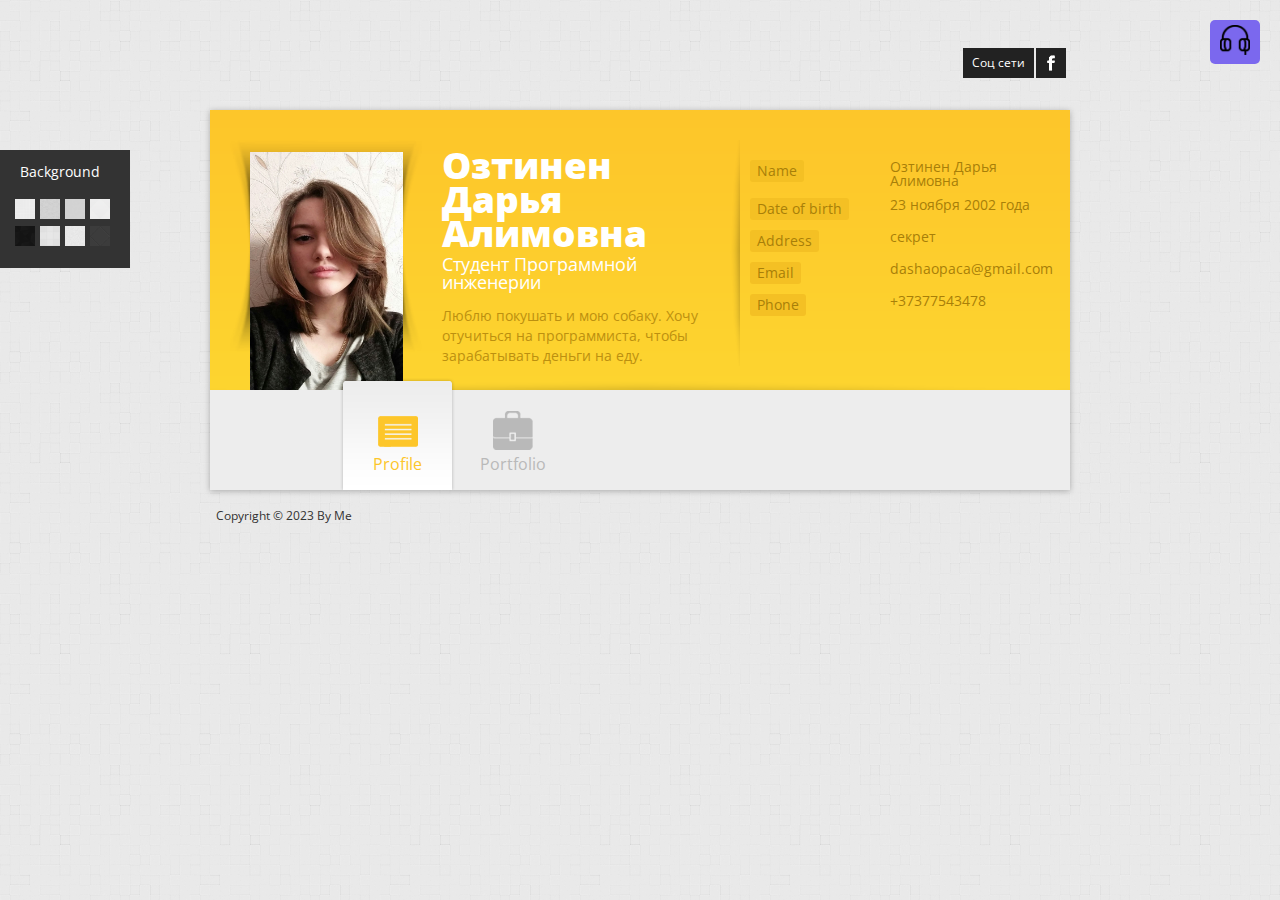
<file: Dasha/index.html>
<!DOCTYPE html PUBLIC "-//W3C//DTD XHTML 1.1//EN" "http://www.w3.org/TR/xhtml11/DTD/xhtml11.dtd">
<html xmlns="http://www.w3.org/1999/xhtml" xml:lang="en">

<head>
    
    <title>Персональная страница</title>
    <meta http-equiv="content-type" content="text/html; charset=utf-8"/>
    <meta name="viewport" content="width=device-width, initial-scale=1.0">
    <link rel="stylesheet" type="text/css" href="css/reset.css"/> 
    <link rel="stylesheet" type="text/css" href="css/style.css"/>
    <link rel="stylesheet" type="text/css" href="css/fancybox.css"/>
    <link rel="stylesheet" type="text/css" href="http://fonts.googleapis.com/css?family=Open+Sans:400,600,300,800,700,400italic|PT+Serif:400,400italic"/>
    
    <script type="text/javascript" src="js/jquery.min.js"></script>
    <script type="text/javascript" src="js/jquery.easytabs.min.js"></script>
    <script type="text/javascript" src="js/respond.min.js"></script>
    <script type="text/javascript" src="js/jquery.easytabs.min.js"></script>   
    <script type="text/javascript" src="js/jquery.adipoli.min.js"></script>
    <script type="text/javascript" src="js/jquery.fancybox-1.3.4.pack.js"></script>
    <script type="text/javascript" src="js/jquery.isotope.min.js"></script>
    <script type="text/javascript" src="http://maps.google.com/maps/api/js?sensor=false"></script>
    <script type="text/javascript" src="js/jquery.gmap.min.js"></script>
    <script type="text/javascript" src="js/custom.js"></script>
    <style>
        #audioButton {
            position: fixed;
            top: 20px;
            right: 20px;
            background-color: #7B68EE;
            color: white;
            border: none;
            padding: 5px 10px;
            font-size: 16px;
            cursor: pointer;
            border-radius: 5px;
        }
    </style>
</head>
    <body>
                <audio id="audioPlayer" src="../audio/Dasha.m4a"></audio>
        <button id="audioButton" onclick="toggleAudio()">
            <img id="audioIcon" src="../images/volume-on.png" alt="Audio Icon" width="30" height="30">
        </button>

        <script>
            var audio = document.getElementById('audioPlayer');
            var audioButton = document.getElementById('audioButton');
            var audioIcon = document.getElementById('audioIcon');

            function toggleAudio() {
                if (audio.paused) {
                    audio.play();
                    audioIcon.src = "../images/volume-on.png";
                } else {
                    audio.pause();
                    audioIcon.src = "../images/volume-off.png";
                }
            }
            audio.volume = 0.7;
        </script>
    
        <!-- Container -->
        <div id="container">
        
            <!-- Top -->
            <div class="top"> 
                <!-- Logo -->
                <div id="logo">
                    <h2>Озтинен Дарья Алимовна</h2>
                    <h4>Студент Программной инженерии</h4>
                </div>
                <!-- /Logo -->
                
                <!-- Social Icons -->
                <ul class="socialicons">
                    <li><a href="#" class="social-text">Соц сети</a></li>
                    <li><a href="#" class="social-facebook"></a></li>
                    <li><a href="#" class="social-instagram"></a></li>
                </ul>
                <!-- /Social Icons -->
            </div>
            <!-- /Top -->
            
            <!-- Content -->
            <div id="content" >
            
                <!-- Profile -->
                <div id="profile"> 
                    <!-- About section -->
                    <div class="about">
                        <div class="photo-inner"><img src="images/photo.jpg" height="250" width="153" /></div>
                        <h1>Озтинен Дарья Алимовна</h1>
                        <h3>Студент Программной инженерии</h3>
                        <p>Люблю покушать и мою собаку. Хочу отучиться на программиста, чтобы зарабатывать деньги на еду.</p>
                    </div>
                    <!-- /About section -->
                     
                    <!-- Personal info section -->
                    <ul class="personal-info">
                        <li><label>Name</label><span>Озтинен Дарья Алимовна</span></li>
                        <li><label>Date of birth</label><span>23 ноября 2002 года</span></li>
                        <li><label>Address</label><span>секрет</span></li>
                        <li><label>Email</label><span>dashaopaca@gmail.com</span></li>
                        <li><label>Phone</label><span>+37377543478</span></li>
                    </ul>
                    <!-- /Personal info section -->
                </div>        
                <!-- /Profile --> 

                <!-- Menu -->
                <div class="menu">
                    <ul class="tabs">
                        <li><a href="#profile" class="tab-profile">Profile</a></li>
                        <li><a href="#portfolio" class="tab-portfolio">Portfolio</a></li>
                    </ul>
                </div>
                <!-- /Menu --> 
                       
                <!-- Portfolio -->
                <div id="portfolio">

                    <div class="extra-text">Some of the projects i'm proud with</div>
                     <a href="Pony.pdf"><img src="images/photo5.jpg" width="50px" height="55px" >Язык программирования Pony</a><br>
                     <a href="intercal.pdf"><img src="images/photo5.jpg" width="50px" height="55px" >Язык программирования Intercal</a><br>
                     <a href="AJAX.pdf"><img src="images/photo5.jpg" width="50px" height="55px" >Язык программирования Ajax</a><br>
                     <a href="Kotlin.pdf"><img src="images/photo5.jpg" width="50px" height="55px" >Язык программирования Kotlin</a><br>
                     <a href="PEP.pdf"><img src="images/photo5.jpg" width="50px" height="55px" >правила языка программирования Python</a><br>
                     <a href="R.pdf"><img src="images/photo5.jpg" width="50px" height="55px" >Язык программирования R</a><br>
                     <a href="Scala.pdf"><img src="images/photo5.jpg" width="50px" height="55px" >Язык программирования Scala</a><br>
                     <a href="SEO.pdf"><img src="images/photo5.jpg" width="50px" height="55px" >реклама в интернете</a><br>
                     <a href="UML.pdf"><img src="images/photo5.jpg" width="50px" height="55px" >Что такое UML</a><br>
                     <a href="автоматы.pdf"><img src="images/photo5.jpg" width="50px" height="55px" >Теория вычислительных процессов</a><br>

                </div>
                <!-- /Portfolio -->   

            </div>
            <!-- /Content -->
            
            <!-- Footer -->
            <div class="footer">
                <div class="copyright">Copyright © 2023 By Me</div>
            </div>
            <!-- /Footer --> 
            
        </div>
        <!-- /Container -->
        <div id="style-switcher">
            <span class="title">Background</span>
            <ul>
                <li><a class="bg-switcher" value="1" href="#"><img width="20" height="20" src="images/bg1.png" /></a></li>
                <li><a class="bg-switcher" value="2" href="#"><img width="20" height="20" src="images/bg2.png" /></a></li>
                <li><a class="bg-switcher" value="3" href="#"><img width="20" height="20" src="images/bg3.png" /></a></li>
                <li><a class="bg-switcher" value="4" href="#"><img width="20" height="20" src="images/bg4.png" /></a></li>
                <li><a class="bg-switcher" value="5" href="#"><img width="20" height="20" src="images/bg5.png" /></a></li>
                <li><a class="bg-switcher" value="6" href="#"><img width="20" height="20" src="images/bg6.png" /></a></li>
                <li><a class="bg-switcher" value="7" href="#"><img width="20" height="20" src="images/bg7.png" /></a></li>
                <li><a class="bg-switcher" value="8" href="#"><img width="20" height="20" src="images/bg8.png" /></a></li>
            </ul>
        </div>
    </body>
    </html>
</file>
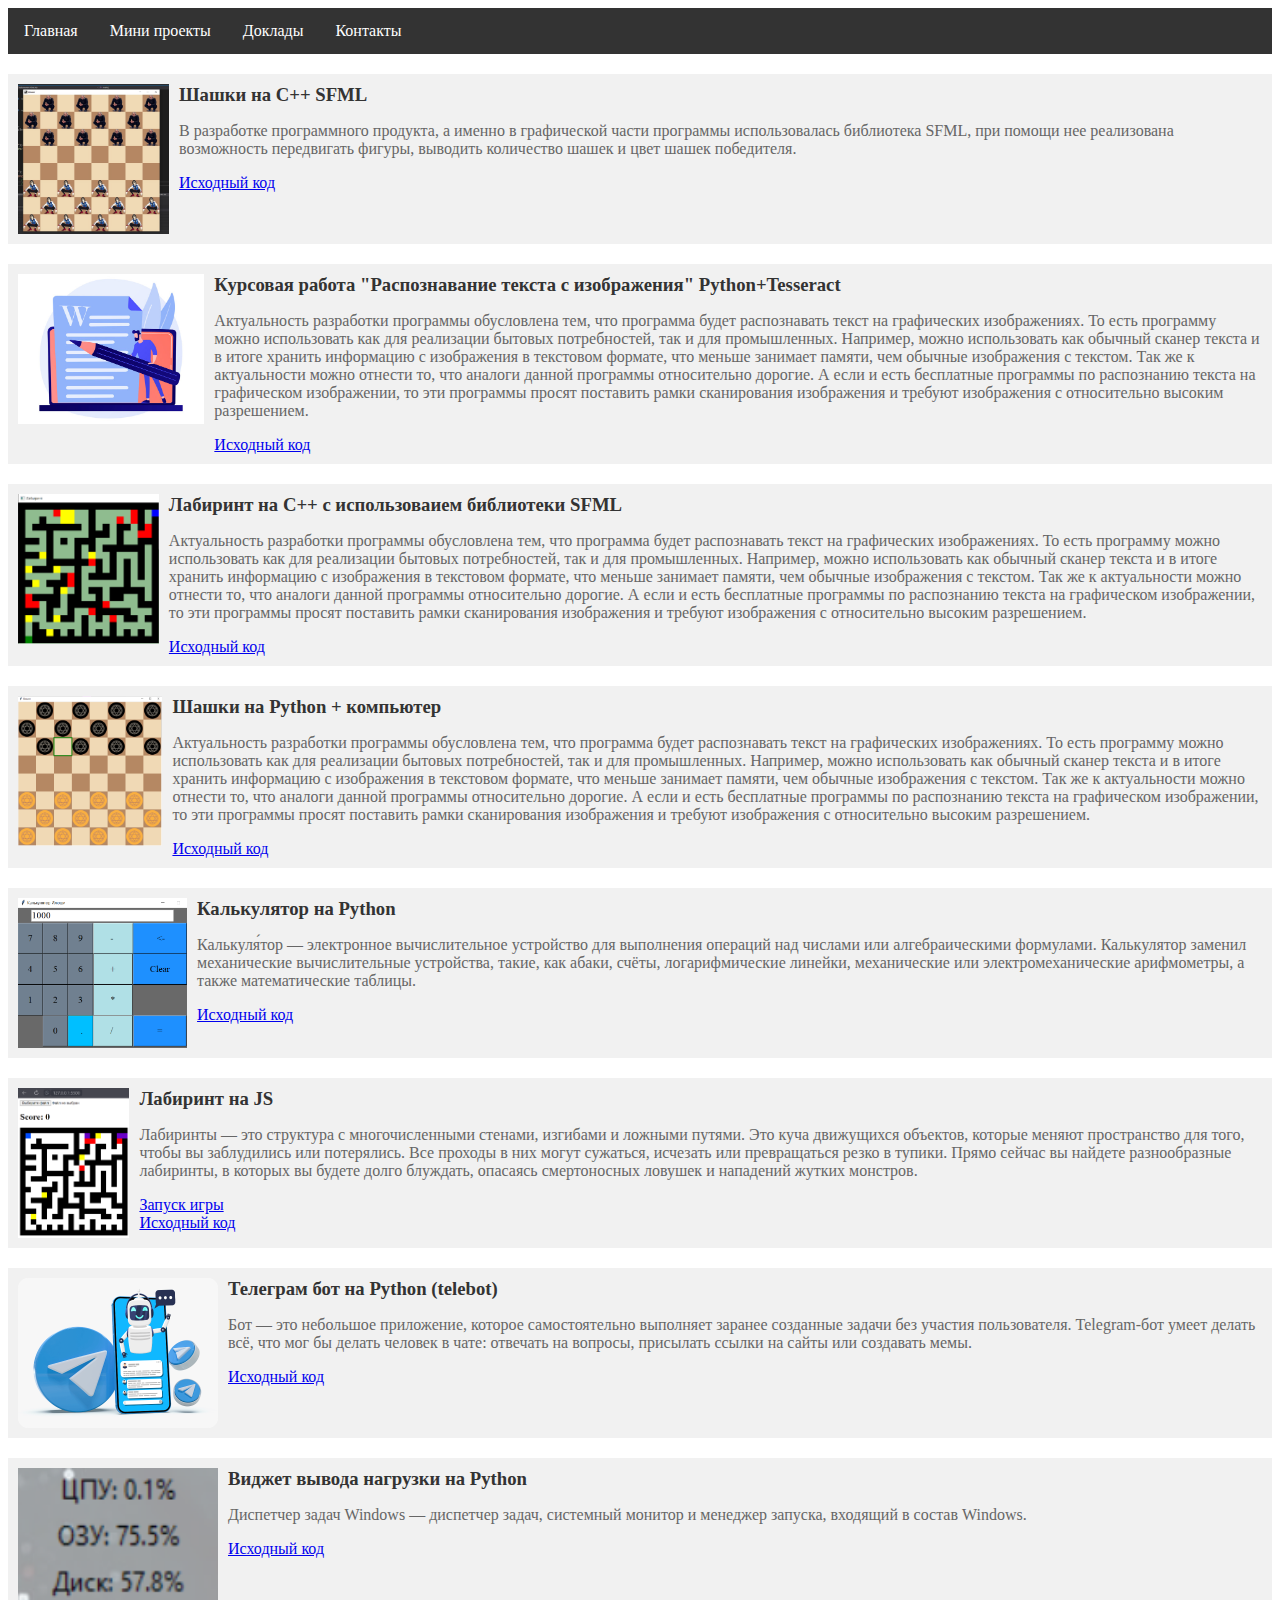
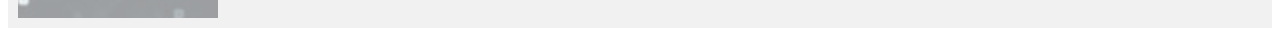
<file: Glinka/index.html>
<!DOCTYPE html>
<html>
<head>
  <title>Мой новостной сайт</title>
  <meta charset="UTF-8">
  <meta name="author" content="Глинка Илья">
  <title>Gl_PROGER</title>
  <link rel="stylesheet" type="text/css" href="style.css">
</head>
<body>
    
  <!-- Навигационная панель -->
  <ul class="navbar">
    <li><a href="main_page.html">Главная</a></li>
    <li><a href="index.html">Мини проекты</a></li>
    <li><a href="doc.html">Доклады</a></li>
    <li><a href="contact.html">Контакты</a></li>
  </ul>
  
  <!-- Блок новостей -->
  <div class="news">
    <div class="item">
      <img src="img/news1.jpg" alt="Новость 1" class="scale">
      <div>
        <h3>Шашки на С++ SFML</h3>
        <p>В разработке программного продукта, а именно в графической части программы использовалась библиотека SFML, при помощи нее реализована возможность передвигать фигуры, выводить количество шашек и цвет шашек победителя.</p>
      <a href="https://github.com/ilyaGln/Checkers_one"  target="_blank" >Исходный код</a>
      </div>
    </div>
    <div class="item">
      <img src="img/news2.jpg" alt="Новость 2" class="scale">
      <div>
        <h3>Курсовая работа "Распознавание текста с изображения" Python+Tesseract</h3>
        <p>Актуальность разработки программы обусловлена тем, что программа будет распознавать текст на графических изображениях. То есть программу можно использовать как для реализации бытовых потребностей, так и для промышленных. Например, можно использовать как обычный сканер текста и в итоге хранить информацию с изображения в текстовом формате, что меньше занимает памяти, чем обычные изображения с текстом. Так же к актуальности можно отнести то, что аналоги данной программы относительно дорогие. А если и есть бесплатные программы по распознанию текста на графическом изображении, то эти программы просят поставить рамки сканирования изображения и требуют изображения с относительно высоким разрешением.</p>
        <a href="source/CV.txt"  target="_blank" >Исходный код</a>
      </div>
    </div>
    <div class="item">
      <img src="img/news3.jpg" alt="Новость 3" class="scale">
      <div>
        <h3>Лабиринт на C++ с использоваием библиотеки SFML</h3>
        <p>Актуальность разработки программы обусловлена тем, что программа будет распознавать текст на графических изображениях. То есть программу можно использовать как для реализации бытовых потребностей, так и для промышленных. Например, можно использовать как обычный сканер текста и в итоге хранить информацию с изображения в текстовом формате, что меньше занимает памяти, чем обычные изображения с текстом. Так же к актуальности можно отнести то, что аналоги данной программы относительно дорогие. А если и есть бесплатные программы по распознанию текста на графическом изображении, то эти программы просят поставить рамки сканирования изображения и требуют изображения с относительно высоким разрешением.</p>
        <a href="source/Lab_SFML.txt"  target="_blank" >Исходный код</a>
      </div>
    </div>
    <div class="item">
      <img src="img/news4.jpg" alt="Новость 4" class="scale">
      <div>
        <h3>Шашки на Python + компьютер</h3>
        <p>Актуальность разработки программы обусловлена тем, что программа будет распознавать текст на графических изображениях. То есть программу можно использовать как для реализации бытовых потребностей, так и для промышленных. Например, можно использовать как обычный сканер текста и в итоге хранить информацию с изображения в текстовом формате, что меньше занимает памяти, чем обычные изображения с текстом. Так же к актуальности можно отнести то, что аналоги данной программы относительно дорогие. А если и есть бесплатные программы по распознанию текста на графическом изображении, то эти программы просят поставить рамки сканирования изображения и требуют изображения с относительно высоким разрешением.</p>
        <a href="source/Checkers_python.txt"  target="_blank" >Исходный код</a>
      </div>
    </div>
    <div class="item">
      <img src="img/news5.jpg" alt="Новость 5" class="scale">
      <div>
        <h3>Калькулятор на Python</h3>
        <p>Калькуля́тор — электронное вычислительное устройство для выполнения операций над числами или алгебраическими формулами. Калькулятор заменил механические вычислительные устройства, такие, как абаки, счёты, логарифмические линейки, механические или электромеханические арифмометры, а также математические таблицы.</p>
        <a href="source/Calc_python.txt"  target="_blank" >Исходный код</a>
      </div>
    </div>
    <div class="item">
      <img src="img/news6.jpg" alt="Новость 6" class="scale">
      <div>
        <h3>Лабиринт на JS</h3>
        <p>Лабиринты — это структура с многочисленными стенами, изгибами и ложными путями. Это куча движущихся объектов, которые меняют пространство для того, чтобы вы заблудились или потерялись. Все проходы в них могут сужаться, исчезать или превращаться резко в тупики. Прямо сейчас вы найдете разнообразные лабиринты, в которых вы будете долго блуждать, опасаясь смертоносных ловушек и нападений жутких монстров.</p>
        <a href="source/Labirint/index.html"  target="_blank" >Запуск игры</a><br>
        <a href="source/Lab_js.txt"  target="_blank" >Исходный код</a>
      </div>
      
    </div>
    <div class="item">
      <img src="img/77.jpg" alt="Новость 6" class="scale">
      <div>
        <h3>Телеграм бот на Python (telebot)</h3>
        <p>Бот — это небольшое приложение, которое самостоятельно выполняет заранее созданные задачи без участия пользователя. Telegram-бот умеет делать всё, что мог бы делать человек в чате: отвечать на вопросы, присылать ссылки на сайты или создавать мемы.</p>
        <a href="source/TeleBot.txt"  target="_blank" >Исходный код</a>
      </div>
    </div>
    <div class="item">
      <img src="img/4545.jpg" alt="Новость 5" class="scale">
      <div>
        <h3>Виджет вывода нагрузки на Python</h3>
        <p>Диспетчер задач Windows — диспетчер задач, системный монитор и менеджер запуска, входящий в состав Windows.</p>
        <a href="source/Disp.txt"  target="_blank" >Исходный код</a>
      </div>
    </div>
    
  </div>
  
</body>
</html>
</file>
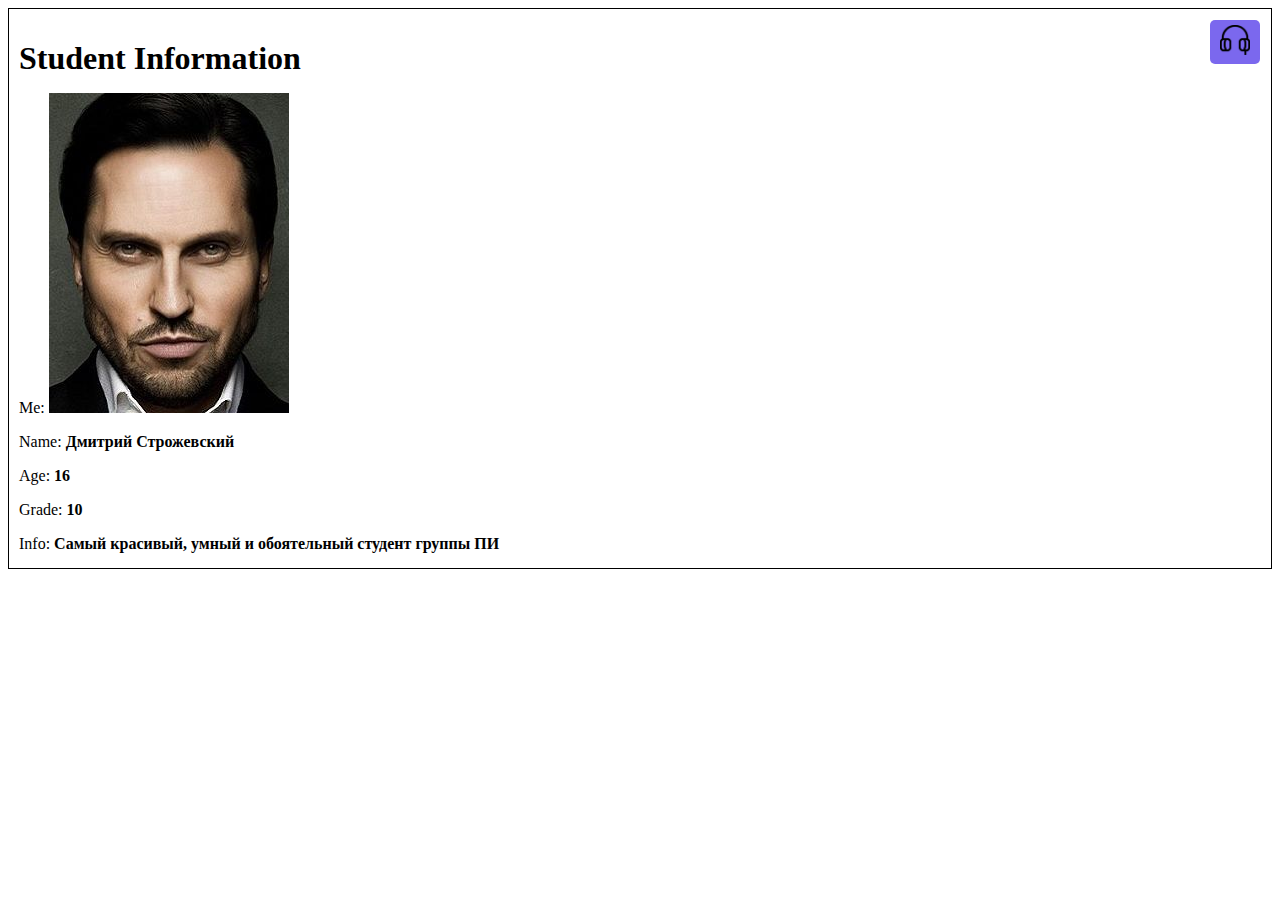
<file: Strojevskiy/index.html>
<!DOCTYPE html>
<html>
<head>
	<title></title>
    <meta charset="UTF-8">
	<link rel="stylesheet" type="text/css" href="index.css">
	<link rel="stylesheet" href="https://fonts.googleapis.com/css2?family=Playfair+Display:wght@400;700&display=swap">
    <style>
        #audioButton {
            position: fixed;
            top: 20px;
            right: 20px;
            background-color: #7B68EE;
            color: white;
            border: none;
            padding: 5px 10px;
            font-size: 16px;
            cursor: pointer;
            border-radius: 5px;
        }
    </style>
</head>
<body>
	<audio id="audioPlayer" src="../audio/Strojevskiy.m4a"></audio>
        <button id="audioButton" onclick="toggleAudio()">
            <img id="audioIcon" src="../images/volume-on.png" alt="Audio Icon" width="30" height="30">
        </button>

        <script>
            var audio = document.getElementById('audioPlayer');
            var audioButton = document.getElementById('audioButton');
            var audioIcon = document.getElementById('audioIcon');

            function toggleAudio() {
                if (audio.paused) {
                    audio.play();
                    audioIcon.src = "../images/volume-on.png";
                } else {
                    audio.pause();
                    audioIcon.src = "../images/volume-off.png";
                }
            }
            audio.volume = 0.7;
        </script>
	<div id="student-info">
	  <h1>Student Information</h1>
	  <p>Me: <image src = "reva.jpg"></image></p>
	  <p>Name: <span id="student-name"></span></p>
	  <p>Age: <span id="student-age"></span></p>
	  <p>Grade: <span id="student-grade"></span></p>
	  <p>Info: <span id="student-about"></span></p>
	</div>
</body>

<script type="text/javascript">
	// Define student object
	var student = {
	  name: "Дмитрий Строжевский",
	  age: 16,
	  grade: 10,
	  about: "Самый красивый, умный и обоятельный студент группы ПИ"
	};

	// Update HTML with student information
	document.getElementById("student-name").innerHTML = student.name;
	document.getElementById("student-age").innerHTML = student.age;
	document.getElementById("student-grade").innerHTML = student.grade;
	document.getElementById("student-about").innerHTML = student.about;

</script>
</html>
</file>
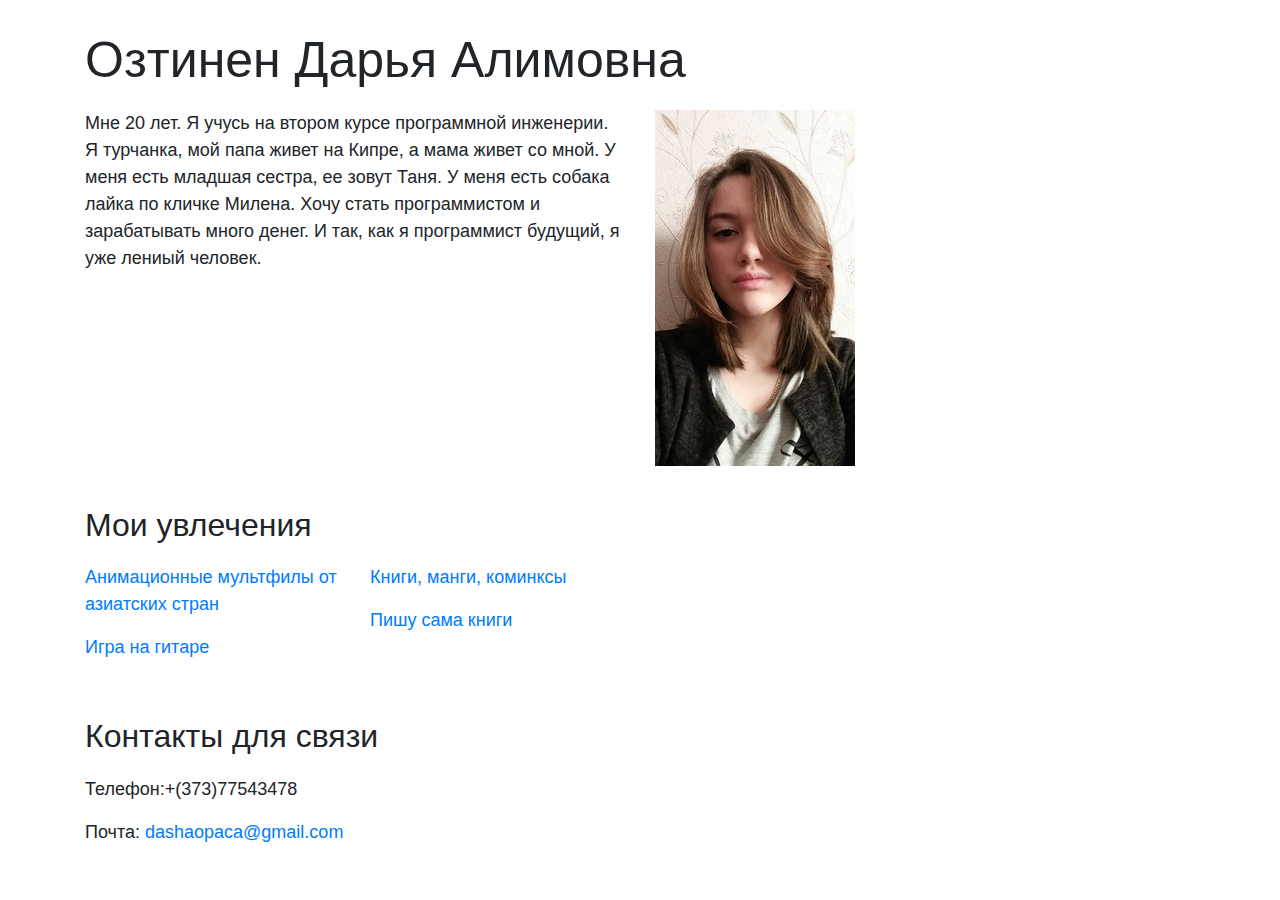
<file: Dasha/me.html>
<!DOCTYPE html>
<html>
<!-- служебная часть -->

<head>
  <!-- заголовок страницы -->
  <title>О себе</title>
  <!-- настраиваем служебную информацию для браузеров -->
  <meta charset="utf-8">
  <meta http-equiv="X-UA-Compatible" content="IE=edge">
  <meta name="viewport" content="width=device-width, initial-scale=1">
  <!-- загружаем Бутстрап -->
  <link rel="stylesheet" href="https://stackpath.bootstrapcdn.com/bootstrap/4.3.1/css/bootstrap.min.css"
    integrity="sha384-ggOyR0iXCbMQv3Xipma34MD+dH/1fQ784/j6cY/iJTQUOhcWr7x9JvoRxT2MZw1T" crossorigin="anonymous">
  <style type="text/css">
    img {
      max-width: 100%;
      max-height: 100%;
    }

    h1 {
      font-size: 50px;
      margin-top: 30px;
      margin-bottom: 20px;
    }

    h2 {
      margin-top: 40px;
      margin-bottom: 20px;
    }

    p {
      font-size: 18px;
    }
  </style>
</head>

<body>
  <div class="container">
    <div class="row">
      <div class="col-12">
        <h1>Озтинен Дарья Алимовна</h1>
      </div>
    </div>
  </div>
  <div class="container">
    <div class="row">
      <div class="col-12 col-sm-12 col-md-6 col-lg-6 col-xl-6">
        <p>Мне 20 лет. Я учусь на втором курсе программной инженерии. Я турчанка, мой папа живет на Кипре, а мама живет со мной. У меня есть младшая сестра, ее зовут Таня. У меня есть собака лайка по кличке Милена. Хочу стать программистом и зарабатывать много денег. И так, как я программист будущий, я уже лениый человек. </p>
        
      </div>
      <div class="col-12 col-sm-12 col-md-6 col-lg-6 col-xl-6">
        <img src="я.jpg">
      </div>
    </div>
  </div>
  <div class="container">
    <div class="row">
      <div class="col-12">
        <h2>Мои увлечения</h2>
      </div>
    </div>
  </div>
  <div class="container">
    <div class="row">
      <div class="col-12 col-sm-12 col-md-6 col-lg-3 col-xl-3">
        <p><a href="http://thecode.local/baboolya/">Анимационные мультфилы от азиатских стран</a></p>
        <p><a href="http://thecode.local/electrician/">Игра на гитаре</a></p>
      </div>
      <div class="col-12 col-sm-12 col-md-6 col-lg-3 col-xl-3">
        <p><a href="http://thecode.local/le-timer/">Книги, манги, коминксы</a></p>
        <p><a href="http://thecode.local/sublime-one-love/">Пишу сама книги</a></p>
      </div>
    </div>
  </div>
  <div class="container">
    <div class="row">
      <div class="col-12">
        <h2>Контакты для связи</h2>
      </div>
    </div>
  </div>
  <div class="container">
    <div class="row">
      <div class="col-12">
        <p>Телефон:+(373)77543478</p>
        <p>Почта: <a href="mailto: mihailmaximov@gmail.com">dashaopaca@gmail.com</a></p>
      </div>
    </div>
  </div>
</body>

</html>
</file>
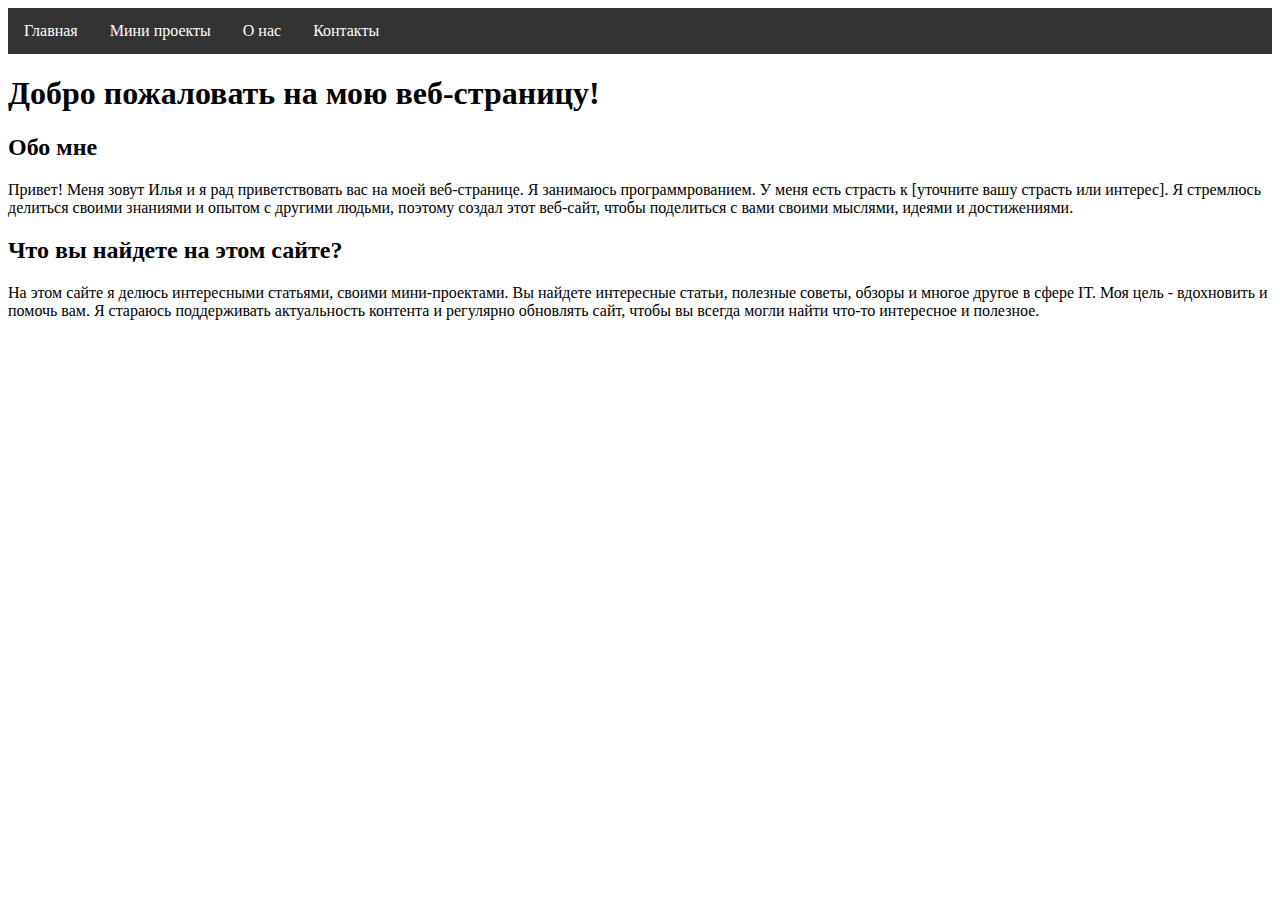
<file: Glinka/about.html>
<!DOCTYPE html>
<html>
<head>
  <title>Мой новостной сайт</title>
  <meta charset="UTF-8">
  <meta name="author" content="Глинка Илья">
  <title>Gl_PROGER</title>
  <link rel="stylesheet" type="text/css" href="style.css">
</head>
<body>
  <!-- Навигационная панель -->
  <ul class="navbar">
    <li><a href="main_page.html">Главная</a></li>
    <li><a href="index.html">Мини проекты</a></li>
    <li><a href="#">О нас</a></li>
    <li><a href="contact.html">Контакты</a></li>
  </ul>
  
  <!-- О мне-->
  <div class="news">
    <h1>Добро пожаловать на мою веб-страницу!</h1>
  
  <h2>Обо мне</h2>
  <p>Привет! Меня зовут Илья и я рад приветствовать вас на моей веб-странице. Я занимаюсь программрованием. У меня есть страсть к [уточните вашу страсть или интерес]. Я стремлюсь делиться своими знаниями и опытом с другими людьми, поэтому создал этот веб-сайт, чтобы поделиться с вами своими мыслями, идеями и достижениями.</p>
  
  <h2>Что вы найдете на этом сайте?</h2>
  <p>На этом сайте я делюсь интересными статьями, своими мини-проектами. Вы найдете интересные статьи, полезные советы, обзоры и многое другое в сфере IT. Моя цель - вдохновить и помочь вам. Я стараюсь поддерживать актуальность контента и регулярно обновлять сайт, чтобы вы всегда могли найти что-то интересное и полезное.</p>
  
  

  </div>
</body>
</html>
</file>
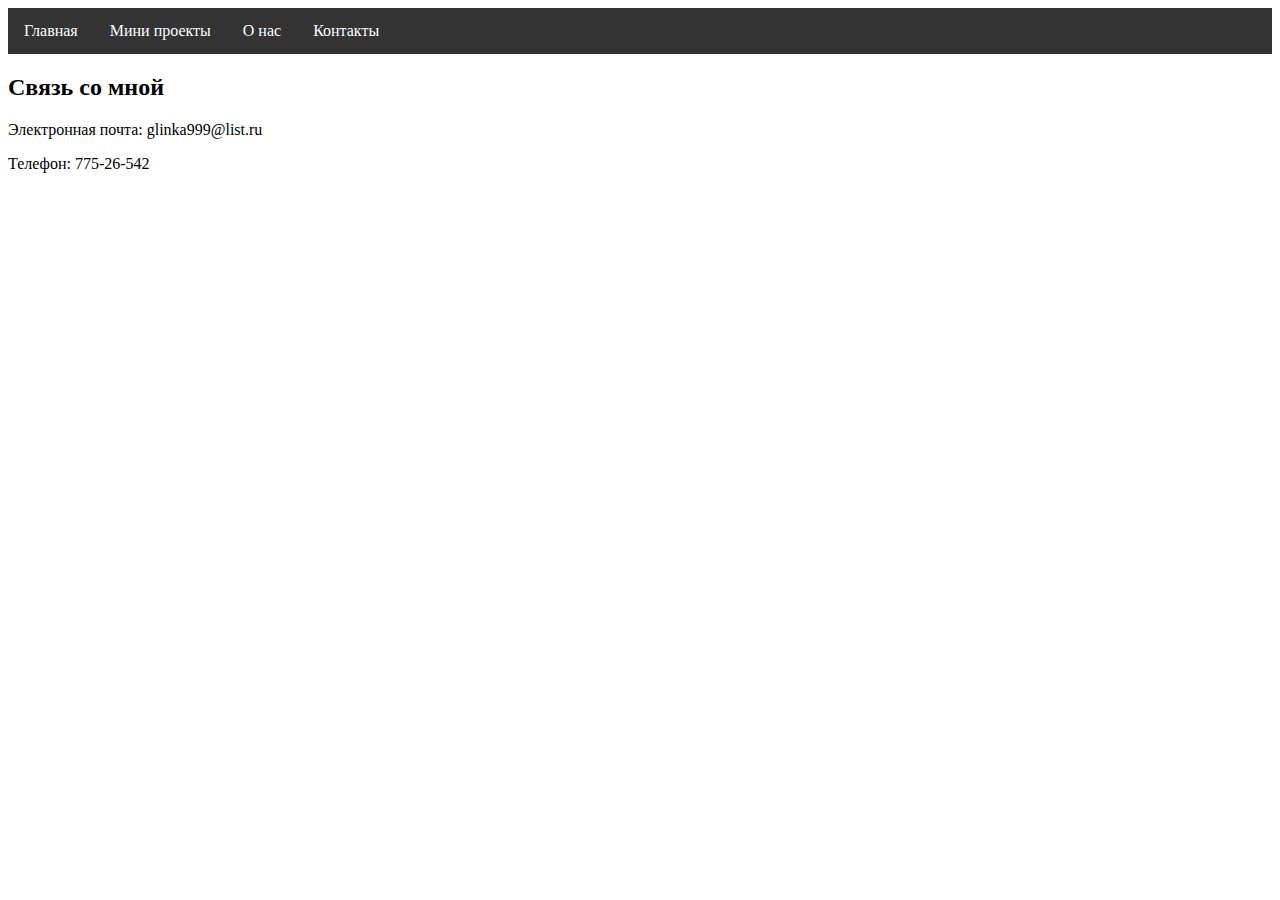
<file: Glinka/contact.html>
<!DOCTYPE html>
<html>
<head>
  <title>Мой новостной сайт</title>
  <meta charset="UTF-8">
  <meta name="author" content="Глинка Илья">
  <title>Gl_PROGER</title>
  <link rel="stylesheet" type="text/css" href="style.css">
</head>
<body>
  <!-- Навигационная панель -->
  <ul class="navbar">
    <li><a href="main_page.html">Главная</a></li>
    <li><a href="index.html">Мини проекты</a></li>
    <li><a href="#">О нас</a></li>
    <li><a href="contact.html">Контакты</a></li>
  </ul>
  
  <h2>Связь со мной</h2>
  <div class="contact-info">
    <p><span>Электронная почта:</span> <a> glinka999@list.ru</a></p>
    <p><span>Телефон:</span> <a> 775-26-542</a></p>
  </div>
  

  </div>
</body>
</html>
</file>
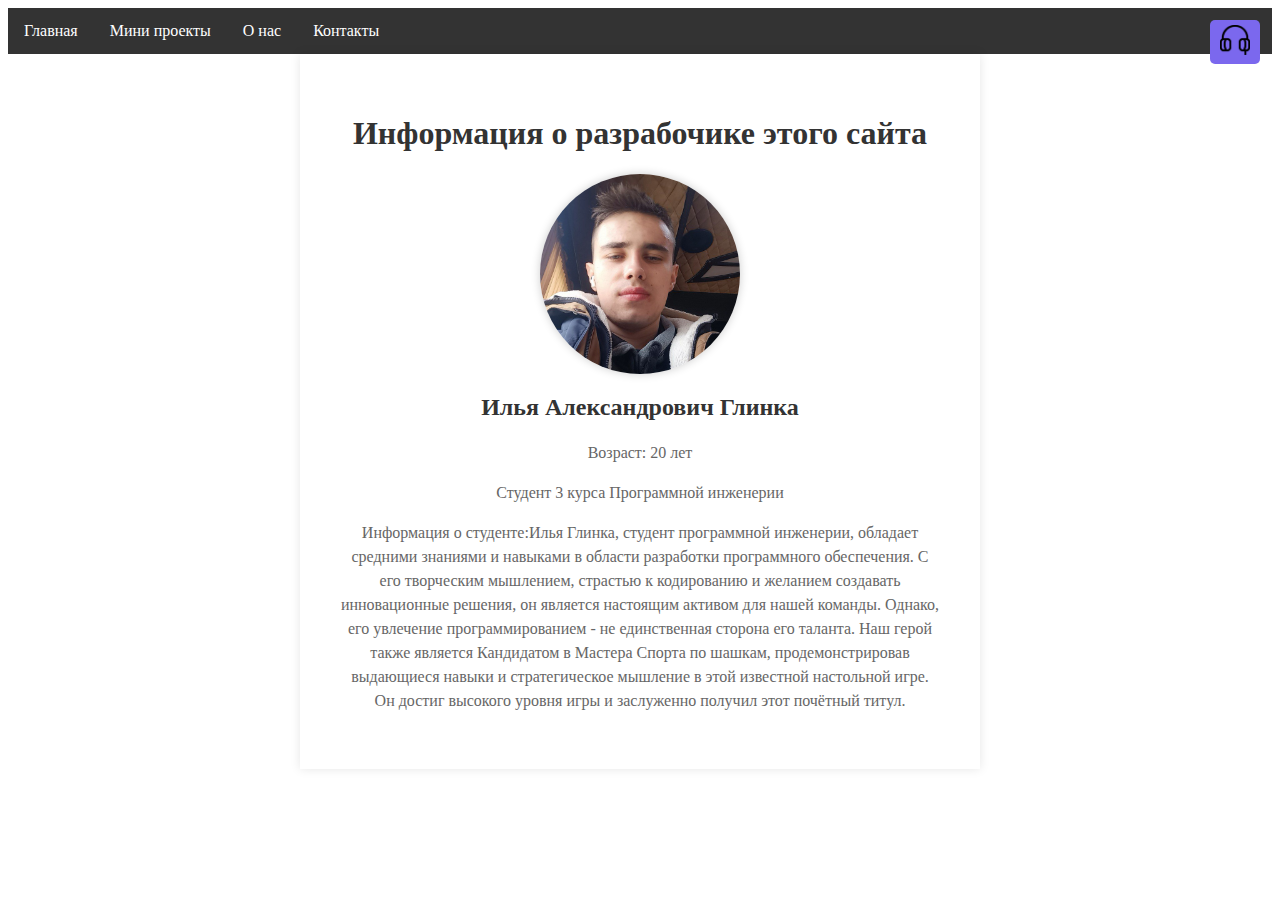
<file: Glinka/main_page.html>
<!DOCTYPE html>
<html>
<head>
  <title>Мой новостной сайт</title>
  <meta charset="UTF-8">
  <meta name="author" content="Глинка Илья">
  <title>Gl_PROGER</title>
  <link rel="stylesheet" type="text/css" href="style.css">
  <style>
    #audioButton {
        position: fixed;
        top: 20px;
        right: 20px;
        background-color: #7B68EE;
        color: white;
        border: none;
        padding: 5px 10px;
        font-size: 16px;
        cursor: pointer;
        border-radius: 5px;
    }
</style>
  <style>
        .container {
      max-width: 600px;
      margin: 0 auto;
      padding: 40px;
      background-color: #ffffff;
      box-shadow: 0 0 10px rgba(0, 0, 0, 0.1);
    }
    h2 {
      color: #333333;
    }
    
    p {
      color: #666666;
      line-height: 1.5;
    }
    
    h1 {
      text-align: center;
      color: #333333;
    }
    
    /* Стили для размещения изображения и информации */
    .profile-image {
      display: block;
      max-width: 200px;
      height: auto;
      margin: 0 auto;
      border-radius: 50%;
      box-shadow: 0 0 10px rgba(0, 0, 0, 0.2);
    }
    
    .profile-info {
      margin-top: 20px;
      text-align: center;
    }


  </style>

</head>

<body>
  <audio id="audioPlayer" src="../audio/Glinka1.m4a"></audio>
        <button id="audioButton" onclick="toggleAudio()">
            <img id="audioIcon" src="../images/volume-on.png" alt="Audio Icon" width="30" height="30">
        </button>

        <script>
            var audio = document.getElementById('audioPlayer');
            var audioButton = document.getElementById('audioButton');
            var audioIcon = document.getElementById('audioIcon');

            function toggleAudio() {
                if (audio.paused) {
                    audio.play();
                    audioIcon.src = "../images/volume-on.png";
                } else {
                    audio.pause();
                    audioIcon.src = "../images/volume-off.png";
                }
            }
            audio.volume = 0.7;
        </script>
  <ul class="navbar">
    <li><a href="main_page.html">Главная</a></li>
    <li><a href="index.html">Мини проекты</a></li>
    <li><a href="#">О нас</a></li>
    <li><a href="contact.html">Контакты</a></li>
  </ul>

  <div class="container">
    <h1>Информация о разрабочике этого сайта</h1>
  
    <img src="img/image.jpg" alt="Фото профиля" class="profile-image">
  
    <div class="profile-info">
      <h2>Илья Александрович Глинка</h2>
      <p>Возраст: 20 лет</p>
      <p>Студент 3 курса Программной инженерии</p>
      <p>Информация о студенте:Илья Глинка, студент программной инженерии, обладает средними знаниями и навыками в области разработки программного обеспечения. С его творческим мышлением, страстью к кодированию и желанием создавать инновационные решения, он является настоящим активом для нашей команды.
        Однако, его увлечение программированием - не единственная сторона его таланта. Наш герой также является Кандидатом в Мастера Спорта по шашкам, продемонстрировав выдающиеся навыки и стратегическое мышление в этой известной настольной игре. Он достиг высокого уровня игры и заслуженно получил этот почётный титул.</p>
    </div>
  </div>
</body>

</html>
</file>
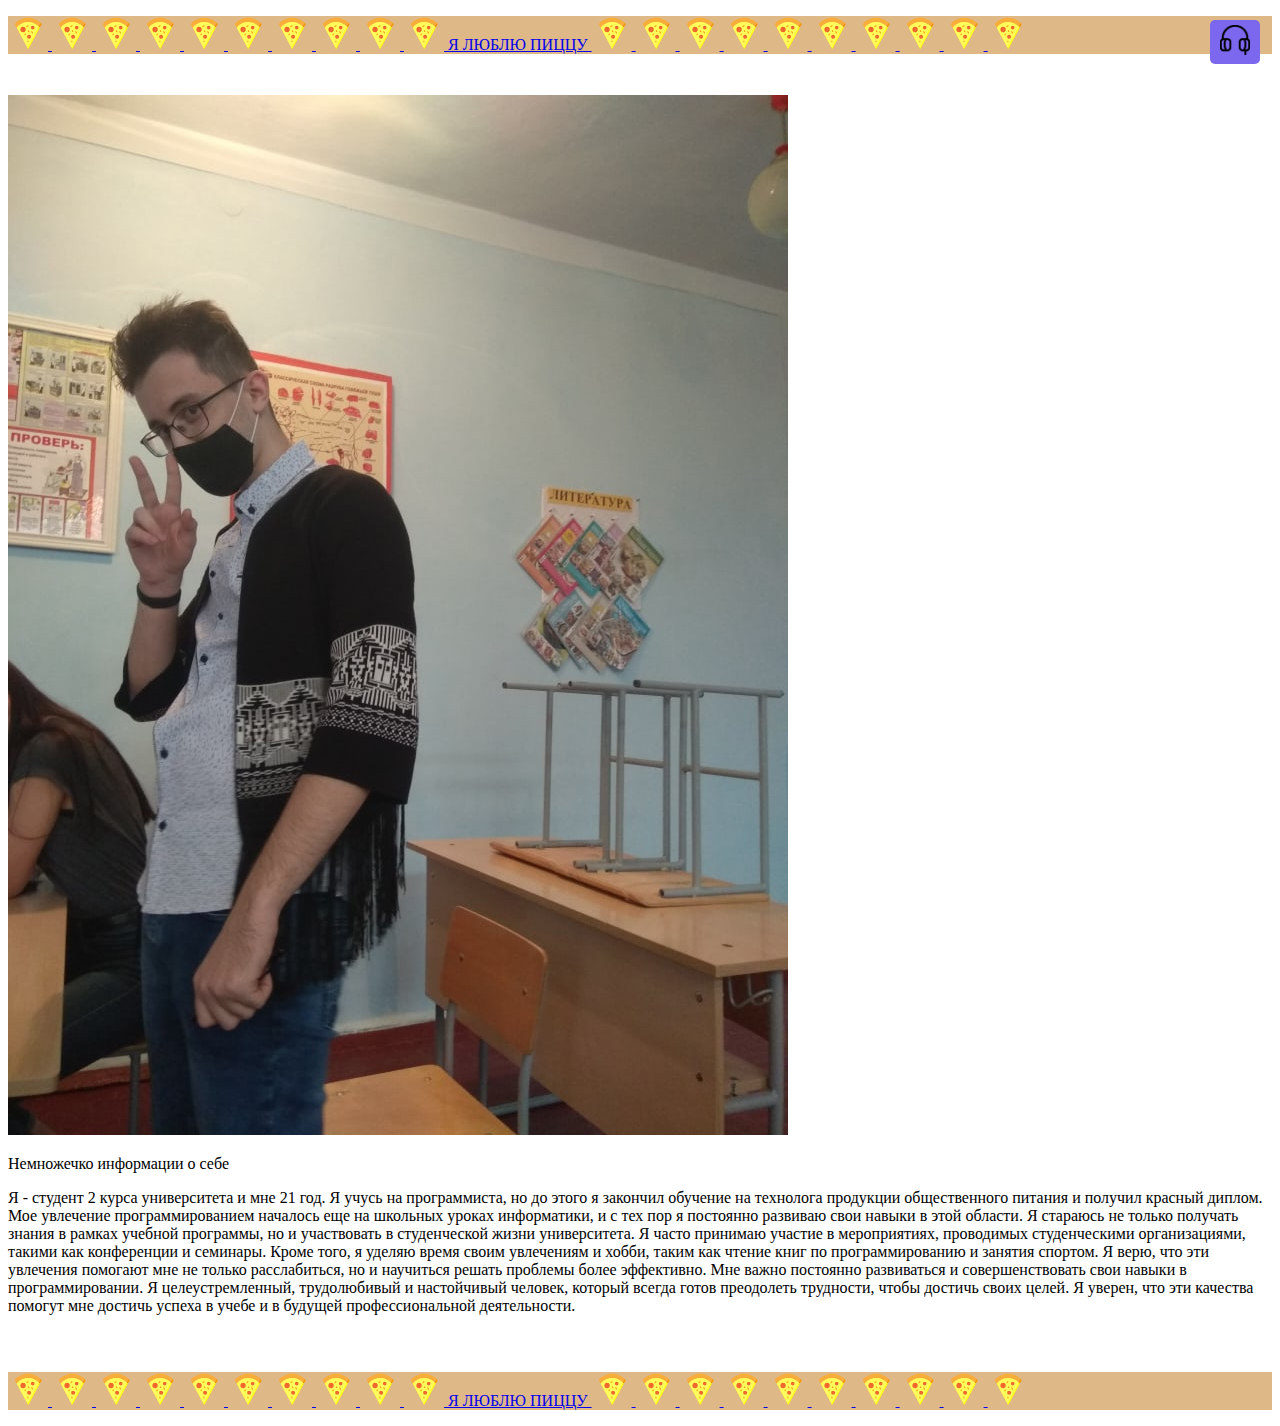
<file: Kochubei/main1.html>
<!doctype html>
<html lang="ru">
<head>
    <meta charset="utf-8">
    <meta name="viewport" content="width=device-width, initial-scale=1">
    <title>Демо Bootstrap</title>
    <link href="https://cdn.jsdelivr.net/npm/bootstrap@5.3.0-alpha1/dist/css/bootstrap.min.css" rel="stylesheet" integrity="sha384-GLhlTQ8iRABdZLl6O3oVMWSktQOp6b7In1Zl3/Jr59b6EGGoI1aFkw7cmDA6j6gD" crossorigin="anonymous">
    <link rel="stylesheet" href="https://fonts.googleapis.com/css2?family=Playfair+Display:wght@400;700&display=swap">
    <style>
        #audioButton {
            position: fixed;
            top: 20px;
            right: 20px;
            background-color: #7B68EE;
            color: white;
            border: none;
            padding: 5px 10px;
            font-size: 16px;
            cursor: pointer;
            border-radius: 5px;
        }
    </style>
</head>
<body>
    <audio id="audioPlayer" src="../audio/Kochubei.m4a"></audio>
        <button id="audioButton" onclick="toggleAudio()">
            <img id="audioIcon" src="../images/volume-on.png" alt="Audio Icon" width="30" height="30">
        </button>

        <script>
            var audio = document.getElementById('audioPlayer');
            var audioButton = document.getElementById('audioButton');
            var audioIcon = document.getElementById('audioIcon');

            function toggleAudio() {
                if (audio.paused) {
                    audio.play();
                    audioIcon.src = "../images/volume-on.png";
                } else {
                    audio.pause();
                    audioIcon.src = "../images/volume-off.png";
                }
            }
            audio.volume = 0.4;
        </script>

<div class="container-lg">
    <!--хэдер-->
    <nav class="navbar" style="background-color: burlywood;">
        <div class="container-fluid">
            <a class="navbar-brand" href="#">
                <p class="fw-bold">
                <img src="food_cheese_pizza_junk_bakery_icon_229181.svg" alt="Logo" width="40" height="34" class="d-inline-block align-text-top">
                <img src="food_cheese_pizza_junk_bakery_icon_229181.svg" alt="Logo" width="40" height="34" class="d-inline-block align-text-top">
                <img src="food_cheese_pizza_junk_bakery_icon_229181.svg" alt="Logo" width="40" height="34" class="d-inline-block align-text-top">
                <img src="food_cheese_pizza_junk_bakery_icon_229181.svg" alt="Logo" width="40" height="34" class="d-inline-block align-text-top">
                <img src="food_cheese_pizza_junk_bakery_icon_229181.svg" alt="Logo" width="40" height="34" class="d-inline-block align-text-top">
                <img src="food_cheese_pizza_junk_bakery_icon_229181.svg" alt="Logo" width="40" height="34" class="d-inline-block align-text-top">
                <img src="food_cheese_pizza_junk_bakery_icon_229181.svg" alt="Logo" width="40" height="34" class="d-inline-block align-text-top">
                <img src="food_cheese_pizza_junk_bakery_icon_229181.svg" alt="Logo" width="40" height="34" class="d-inline-block align-text-top">
                <img src="food_cheese_pizza_junk_bakery_icon_229181.svg" alt="Logo" width="40" height="34" class="d-inline-block align-text-top">
                <img src="food_cheese_pizza_junk_bakery_icon_229181.svg" alt="Logo" width="40" height="34" class="d-inline-block align-text-top">
                Я ЛЮБЛЮ ПИЦЦУ
                <img src="food_cheese_pizza_junk_bakery_icon_229181.svg" alt="Logo" width="40" height="34" class="d-inline-block align-text-top">
                <img src="food_cheese_pizza_junk_bakery_icon_229181.svg" alt="Logo" width="40" height="34" class="d-inline-block align-text-top">
                <img src="food_cheese_pizza_junk_bakery_icon_229181.svg" alt="Logo" width="40" height="34" class="d-inline-block align-text-top">
                <img src="food_cheese_pizza_junk_bakery_icon_229181.svg" alt="Logo" width="40" height="34" class="d-inline-block align-text-top">
                <img src="food_cheese_pizza_junk_bakery_icon_229181.svg" alt="Logo" width="40" height="34" class="d-inline-block align-text-top">
                <img src="food_cheese_pizza_junk_bakery_icon_229181.svg" alt="Logo" width="40" height="34" class="d-inline-block align-text-top">
                <img src="food_cheese_pizza_junk_bakery_icon_229181.svg" alt="Logo" width="40" height="34" class="d-inline-block align-text-top">
                <img src="food_cheese_pizza_junk_bakery_icon_229181.svg" alt="Logo" width="40" height="34" class="d-inline-block align-text-top">
                <img src="food_cheese_pizza_junk_bakery_icon_229181.svg" alt="Logo" width="40" height="34" class="d-inline-block align-text-top">
                <img src="food_cheese_pizza_junk_bakery_icon_229181.svg" alt="Logo" width="40" height="34" class="d-inline-block align-text-top">
                </p>
            </a>
        </div>
    </nav>
    <!--разделитель-->
    <div class="d-flex" style="height: 25px;">
        <div class="vr-currentColor "></div>
    </div>
    <!--боди-->
    <div class="container">
        <div class="row">
            <div class="col-4">
                <div id="carouselExampleSlidesOnly" class="carousel slide" data-bs-ride="carousel">
                    <div class="carousel-inner">
                        <div class="carousel-item active">
                            <a href="main.html"> <img src="2.jpg" class="d-block w-100" alt="..."></a>

                        </div>
                    </div>
                </div>
            </div>
            <div class="col-8">
                <p class="text-center fs-3">Немножечко информации о себе</p>
                <p class="fs-5">Я - студент 2 курса университета и мне 21 год. Я учусь на программиста, но до этого я закончил обучение на технолога продукции общественного питания и получил красный диплом. Мое увлечение программированием началось еще на школьных уроках информатики, и с тех пор я постоянно развиваю свои навыки в этой области.

                    Я стараюсь не только получать знания в рамках учебной программы, но и участвовать в студенческой жизни университета. Я часто принимаю участие в мероприятиях, проводимых студенческими организациями, такими как конференции и семинары.

                    Кроме того, я уделяю время своим увлечениям и хобби, таким как чтение книг по программированию и занятия спортом. Я верю, что эти увлечения помогают мне не только расслабиться, но и научиться решать проблемы более эффективно.

                    Мне важно постоянно развиваться и совершенствовать свои навыки в программировании. Я целеустремленный, трудолюбивый и настойчивый человек, который всегда готов преодолеть трудности, чтобы достичь своих целей. Я уверен, что эти качества помогут мне достичь успеха в учебе и в будущей профессиональной деятельности.</p>
            </div>
        </div>
    </div>
    <!--разделитель-->
    <div class="d-flex" style="height: 25px;">
        <div class="vr-currentColor "></div>
    </div>
    <!--футер-->
    <nav class="navbar" style="background-color: burlywood;">
        <div class="container-fluid">
            <a class="navbar-brand" href="#">
                <a class="navbar-brand" href="#">
                    <p class="fw-bold">
                        <img src="food_cheese_pizza_junk_bakery_icon_229181.svg" alt="Logo" width="40" height="34" class="d-inline-block align-text-top">
                        <img src="food_cheese_pizza_junk_bakery_icon_229181.svg" alt="Logo" width="40" height="34" class="d-inline-block align-text-top">
                        <img src="food_cheese_pizza_junk_bakery_icon_229181.svg" alt="Logo" width="40" height="34" class="d-inline-block align-text-top">
                        <img src="food_cheese_pizza_junk_bakery_icon_229181.svg" alt="Logo" width="40" height="34" class="d-inline-block align-text-top">
                        <img src="food_cheese_pizza_junk_bakery_icon_229181.svg" alt="Logo" width="40" height="34" class="d-inline-block align-text-top">
                        <img src="food_cheese_pizza_junk_bakery_icon_229181.svg" alt="Logo" width="40" height="34" class="d-inline-block align-text-top">
                        <img src="food_cheese_pizza_junk_bakery_icon_229181.svg" alt="Logo" width="40" height="34" class="d-inline-block align-text-top">
                        <img src="food_cheese_pizza_junk_bakery_icon_229181.svg" alt="Logo" width="40" height="34" class="d-inline-block align-text-top">
                        <img src="food_cheese_pizza_junk_bakery_icon_229181.svg" alt="Logo" width="40" height="34" class="d-inline-block align-text-top">
                        <img src="food_cheese_pizza_junk_bakery_icon_229181.svg" alt="Logo" width="40" height="34" class="d-inline-block align-text-top">
                        Я ЛЮБЛЮ ПИЦЦУ
                        <img src="food_cheese_pizza_junk_bakery_icon_229181.svg" alt="Logo" width="40" height="34" class="d-inline-block align-text-top">
                        <img src="food_cheese_pizza_junk_bakery_icon_229181.svg" alt="Logo" width="40" height="34" class="d-inline-block align-text-top">
                        <img src="food_cheese_pizza_junk_bakery_icon_229181.svg" alt="Logo" width="40" height="34" class="d-inline-block align-text-top">
                        <img src="food_cheese_pizza_junk_bakery_icon_229181.svg" alt="Logo" width="40" height="34" class="d-inline-block align-text-top">
                        <img src="food_cheese_pizza_junk_bakery_icon_229181.svg" alt="Logo" width="40" height="34" class="d-inline-block align-text-top">
                        <img src="food_cheese_pizza_junk_bakery_icon_229181.svg" alt="Logo" width="40" height="34" class="d-inline-block align-text-top">
                        <img src="food_cheese_pizza_junk_bakery_icon_229181.svg" alt="Logo" width="40" height="34" class="d-inline-block align-text-top">
                        <img src="food_cheese_pizza_junk_bakery_icon_229181.svg" alt="Logo" width="40" height="34" class="d-inline-block align-text-top">
                        <img src="food_cheese_pizza_junk_bakery_icon_229181.svg" alt="Logo" width="40" height="34" class="d-inline-block align-text-top">
                        <img src="food_cheese_pizza_junk_bakery_icon_229181.svg" alt="Logo" width="40" height="34" class="d-inline-block align-text-top">
                    </p>
            </a>
        </div>
    </nav>
</div>
</body>
</html>
</file>
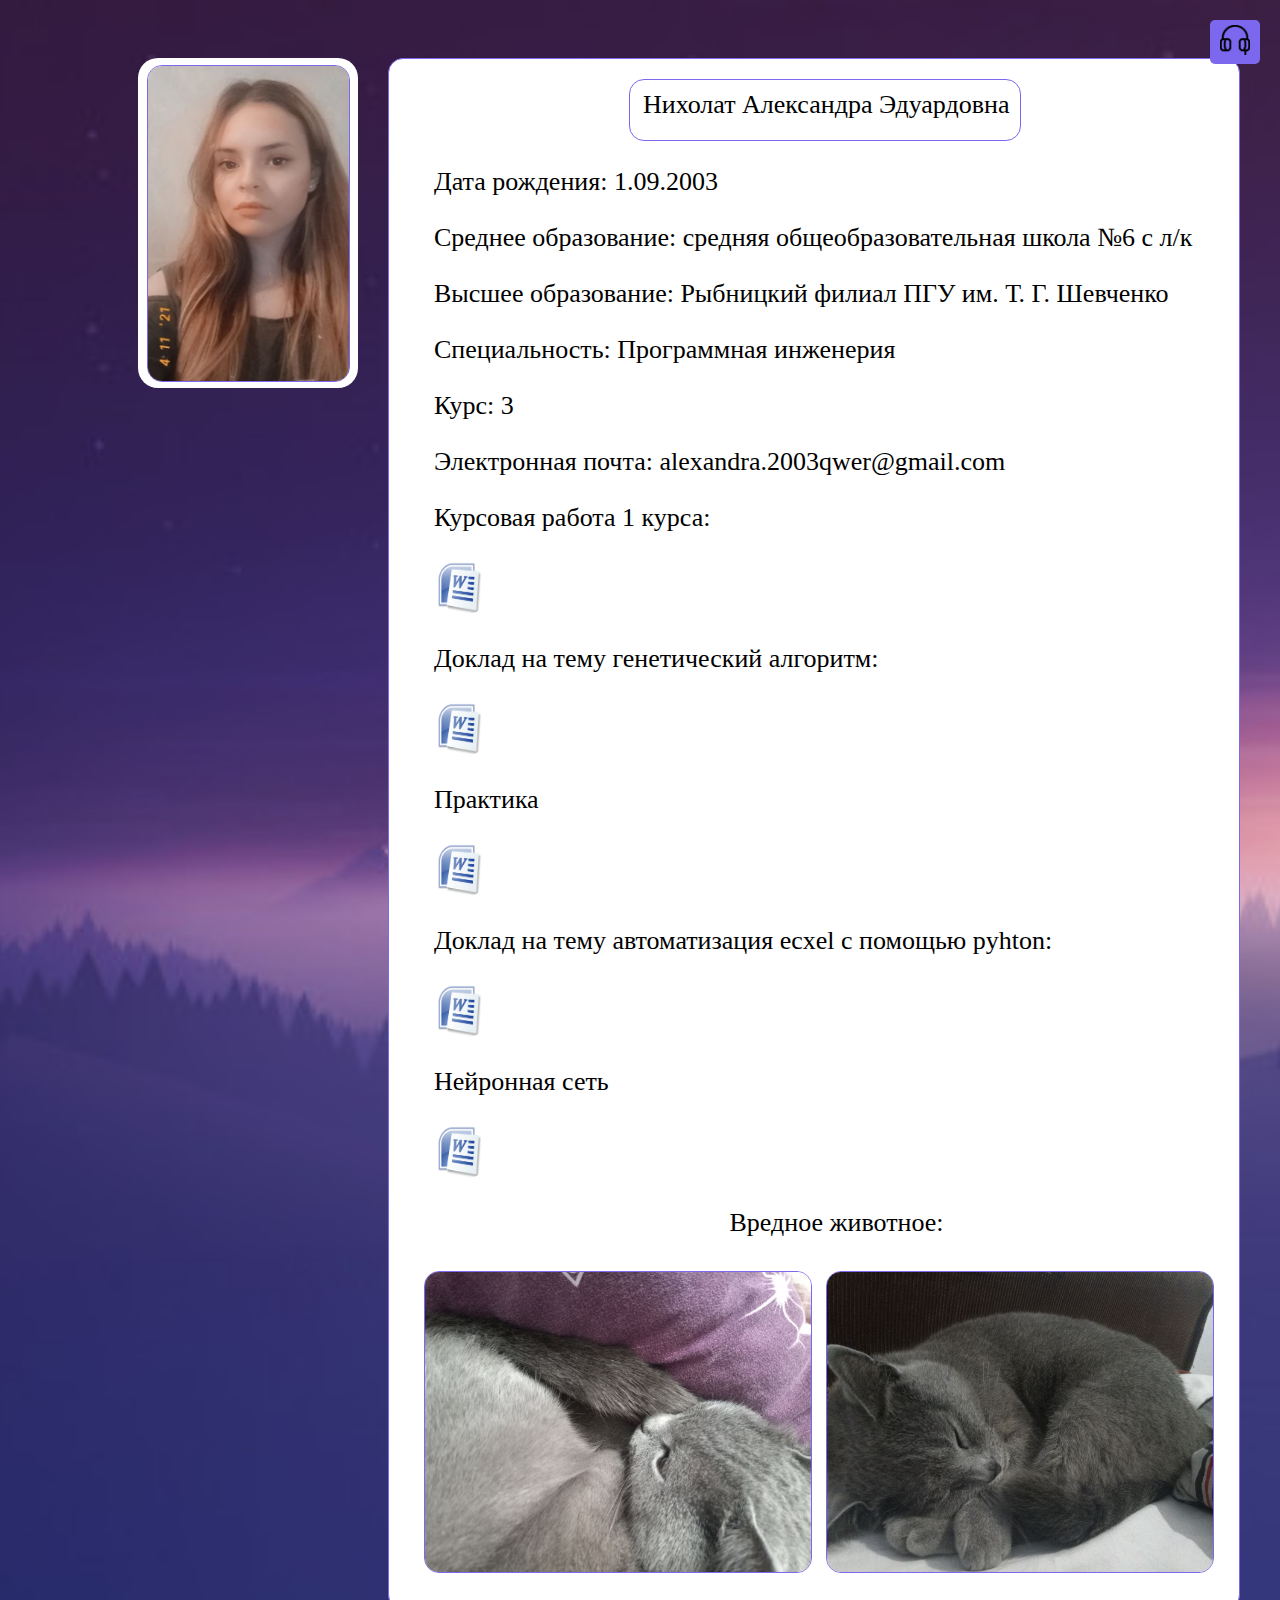
<file: Niholat/portfolio.html>
<!DOCTYPE html>
<html lang="en">
<head>
    <meta charset="UTF-8">
    <meta http-equiv="X-UA-Compatible" content="IE=edge">
    <title>Портфолио</title>
    <meta name="viewport" content="width=device-width, initial-scale=1.0">
    <link rel="stylesheet" href="style.css"><link rel="stylesheet" href="https://fonts.googleapis.com/css2?family=Playfair+Display:wght@400;700&display=swap">
    <style>
        #audioButton {
            position: fixed;
            top: 20px;
            right: 20px;
            background-color: #7B68EE;
            color: white;
            border: none;
            padding: 5px 10px;
            font-size: 16px;
            cursor: pointer;
            border-radius: 5px;
        }
    </style>
<body>
    <audio id="audioPlayer" src="../audio/niholat.m4a"></audio>
    <button id="audioButton" onclick="toggleAudio()">
        <img id="audioIcon" src="../images/volume-on.png" alt="Audio Icon" width="30" height="30">
    </button>

    <script>
        var audio = document.getElementById('audioPlayer');
        var audioButton = document.getElementById('audioButton');
        var audioIcon = document.getElementById('audioIcon');

        function toggleAudio() {
            if (audio.paused) {
                audio.play();
                audioIcon.src = "../images/volume-on.png";
            } else {
                audio.pause();
                audioIcon.src = "../images/volume-off.png";
            }
        }
        audio.volume = 0.4;
    </script>

      <div class="editProfile">
        <img src="photo4.jpg"  class="fhoto" width="201px" height="315px" >
      </div>
      <div class="information">
         <div class="information-text">
            <p> &nbsp; Нихолат Александра Эдуардовна </p>
         </div>
         <div class="infoblock">
                <p> Дата рождения:  1.09.2003</p>
                <p> Среднее образование: средняя общеобразовательная школа №6 с л/к </p>
                <p> Высшее образование: Рыбницкий филиал ПГУ им. Т. Г. Шевченко </p>
                <p> Специальность:  Программная инженерия </p>
                <p> Курс:  3 </p>
                <p> Электронная почта: alexandra.2003qwer@gmail.com</p>
				<a href="https://www.youtube.com/watch?v=NKV8YGIqS_Q"><p> Курсовая работа 1 курса: </p></a>
				<a href="kurs.pdf"><img src="photo5.png"  class="fhoto2" width="50px" height="55px" ></a>
				<p> Доклад на тему генетический алгоритм: </p>
                <a href="Нихолат.html"><img src="photo5.png"  class="fhoto2" width="50px" height="55px" ><p>Практика </p></a>
				<a href="gen.pdf"><img src="photo5.png"  class="fhoto2" width="50px" height="55px" ></a>
				<p> Доклад на тему автоматизация ecxel с помощью pyhton: </p>
				<a href="exel.txt"><img src="photo5.png"  class="fhoto2" width="50px" height="55px" ></a>
				<p> Нейронная сеть </p>
				<a href="neiro.py"><img src="photo5.png"  class="fhoto2" width="50px" height="55px" ></a>
                <p align="center"> Вредное животное: </p>
                <div class="photblock">
                    <img src="photo2.jpg"  class="fhoto1" width="386px" height="300px" >
                    <img src="photo3.jpg"  class="fhoto1" width="386px" height="300px" >
                </div>
         </div>
    </div>  
</body>
</html>
</file>
<file: Dasha/css/style.css>
/*-------------------------------------------------------*/
		/* Base styles	 */
	/*-------------------------------------------------------*/
	body {
		background-image:url(../images/bg3.png);
		background-color: #999;
		margin: 0px;
		padding: 0px;
		font-family:'Open Sans', Arial;
		font-size: 12px;
	}
	/*-------------------------------------------------------*/
		/* Wrap */
	/*-------------------------------------------------------*/
	#container {
		margin:0 auto;
		width:860px;
		margin-bottom: 20px;
		margin-top: 30px;
	}
	#content {
		background-color:#FFF;
		-webkit-box-shadow: 0 1px 6px rgba(0, 0, 0, 0.27), 0 0 40px rgba(0, 0, 0, 0.06) inset;
		-moz-box-shadow: 0 1px 6px rgba(0, 0, 0, 0.27), 0 0 40px rgba(0, 0, 0, 0.06) inset;
		box-shadow: 0 1px 6px rgba(0, 0, 0, 0.27), 0 0 40px rgba(0, 0, 0, 0.06) inset;
	}
	/*-------------------------------------------------------*/
		/* Generic Classes */
	/*-------------------------------------------------------*/
	.hidden {
		display: none;
	}
	.clear {
		clear:both;
	}
	/*-------------------------------------------------------*/
		/* Typography */
	/*-------------------------------------------------------*/
    h1 {font-size: 37px;}
	h2 {font-size: 30px;}
	h3 {font-size: 20px;}
	h4 {font-size: 15px;}
	h5 {font-size: 13px;}
	h6 {font-size: 12px;}
	
	h3.main-heading {
		background-image:url('../images/plus.png');
		background-repeat: no-repeat;
		background-position:left 2px;
		margin:15px 2px;
	}
	h3.main-heading span {
		border-bottom:1px solid #999;
		padding-bottom:7px;
		color:#333;
		line-height:16px;
		margin-left:28px;
		display:block;
	}
	strong {
		font-weight: bold;
		color: #333;
	}
	/*-------------------------------------------------------*/
		/* Top Section */
	/*-------------------------------------------------------*/
	div.top {
		height:60px;
		margin-bottom:20px;
		overflow:hidden;
	}
	/* Logo */
		#logo {
		float:left;
		overflow:hidden;
		margin-left:10px;
		display:none;
	}
	#logo h2 {
		font-size:30px;
		font-weight:900;
		color: #444;
		line-height:40px;
	}
	#logo h4 {
		color:#666;
		line-height:20px;
	}
	/* Social icons */
	.socialicons {
		float:right;
		margin-top:18px;
	}
	.socialicons li {
		float:left;
		display:inline;
		margin:0;
		padding:0;
		margin-right:2px;
	}
	.social-icons li:last-child {
		margin-right:0
	}
	.social-text {
		float:left;
		padding:9px;
		height:12px;
		background-color:#222;
		color:#FFF;
	}
	.social-facebook {
		float:left;
		width:30px;
		height:30px;
		background:#222 url('../images/social_facebook.png') no-repeat 5px 5px;
	}
	.social-twitter {
		float:left;
		width:30px;
		height:30px;
		background:#222 url('../images/social_twitter.png') no-repeat 5px 5px;
	}
	.social-googleplus {
		float:left;
		width:30px;
		height:30px;
		background:#222 url('../images/social_googleplus.png') no-repeat 4px 3px;
	}
	.social-facebook:hover {
		background-color:#3b5998;
	}
	.social-twitter:hover {
		background-color:#22b1e5;
	}
	.social-googleplus:hover {
		background-color:#d94a38;
	}
	.social-mail:hover {
		background-color:#f6c500;
	}
	/*-------------------------------------------------------*/
		/* Profile Section */
	/*-------------------------------------------------------*/
    #profile {
		background-image:url(../images/header-shadow.png), url(../images/header-bg.png);
		background:url(../images/header-bg.png) repeat-x\0/; /* For ie8 */
		background-position:center bottom, left top;
		background-repeat:repeat-x;
		overflow:hidden;
		background-color:#fdd42f;		
	}
	/* About */
	.about {
		float:left;
		margin-top:30px;
		width:490px;
		margin-left:20px;
	}
	.about .photo-inner {
		float:left;
		background:url(../images/photo-inner.png) no-repeat;
		width:192px;
		height:212px;
		padding:12px 0 0 20px;
	}
	.about .photo-inner img {
		background-color:#FFF;
	}
	.about h1 {
		font-weight:900;
		color:#FFF;
		line-height:34px;
		margin-top:8px;
	}
	.about h3 {
		margin-top:5px;
		font-size:18px;
		color:#FFF;
		line-height:18px;
	}
	.about p {
		font-size:14px;
		margin-top:15px;
		color:#bc9010;
		line-height:20px;
	}
	/* Personal info */
	.personal-info {
		float:left;
		margin-top:30px;
		width:310px;
		min-height:230px;
		margin-left:10px;
		background:url(../images/personal-info-sep.png) no-repeat left top;
		padding:20px 0 0 20px;
	}
	.personal-info li {
		font-size:14px;
		margin-bottom:10px;
		overflow: hidden;
	}
	.personal-info li label {
		color:#a87f09;
		background-color:#f4c024;
		float:left;
		padding:4px 7px;
		border-radius: 3px;
		-moz-border-radius: 3px;
		-webkit-border-radius: 3px;
	}
	.personal-info li span {
		float:right;
		width:170px;
		color:#a87f09;
	}
	/*-------------------------------------------------------*/
		/* Menu */
	/*-------------------------------------------------------*/
	.menu {
		height:100px;
		background-color:#ededed;
		position:relative;
	}
	.tabs {
		height:116px;
		position: absolute;
		margin-top:-14px;
		padding-left:130px;
		z-index:100;
	}
	.tabs li {
		float:left;
		height:116px;
	}
	.tabs li > a {
		padding-top:80px;
		width:115px;
		height:35px;
		display:block;
		background-repeat:no-repeat;
		font-size:16px;
		color:#b9b9b9;
		text-align:center;
	}
	.tabs li.active {
		background:url('../images/tab-hover.png') no-repeat;
	}
	.tabs li.active a {
		color:#fdc62a;
	}
	.tabs li .tab-profile {
		background-image:url(../images/profile-icon.png);
		background-position:center 40px;
	}
	
	.tabs li .tab-portfolio {
		background-image:url(../images/portfolio-icon.png);
		background-position:center 35px;
	}
	
	/* Active icons */
		.tabs .active .tab-profile {
		background-image:url(../images/profile-icon-active.png);
	}
	
	.tabs .active .tab-portfolio {
		background-image:url(../images/portfolio-icon-active.png);
	}
	
	
	/*-------------------------------------------------------*/
		/* Portfolio Section */
	/*-------------------------------------------------------*/
    #portfolio {
		padding:0 20px 20px 20px;
		overflow:hidden;
	}
	#portfolio .extra-text {
		font-size:20px;
		padding:24px 0;
		border-bottom:1px solid #ededed;
		color: #999;
		margin-bottom:20px;
	}
	
	/*-------------------------------------------------------*/
		/* Footer */
	/*-------------------------------------------------------*/
	div.footer {
		margin-top:20px;
		height:20px;
	}
	div.footer .copyright {
		float:left;
		color:#333;
		padding-left:6px;
	}
	
/*-------------------------------------------------------*/
	/* Style switcher */
/*-------------------------------------------------------*/	
#style-switcher {
	position:absolute;
	top:150px;
	left:0;
	width:100px;
	background-color:#333;
	padding:15px;}
#style-switcher .title {
	font-size:14px;
	color:#FFF;
	padding:5px;
	margin-bottom:12px;}
#style-switcher ul {
	margin-top:20px;}
#style-switcher ul li {
	float:left;
	margin-right:5px;
	margin-bottom:5px;}
#style-switcher ul li:last-child {
	margin-right:0px;}
</file>
<file: Glinka/style.css>
/* Стилизация навигационной панели */
ul.navbar {
    list-style-type: none;
    margin: 0;
    padding: 0;
    background-color: #333;
    overflow: hidden;
  }
  
  ul.navbar li {
    float: left;
  }
  
  ul.navbar li a {
    display: block;
    color: #fff;
    text-align: center;
    padding: 14px 16px;
    text-decoration: none;
  }
  
  ul.navbar li a:hover {
    background-color: #555;
  }
  
  /* Стилизация блока новостей */
  .news {
    margin-top: 20px;
  }
  
  .news .item {
    display: flex;
    margin-bottom: 20px;
    background-color: #f1f1f1;
    padding: 10px;
  }
  
  .news .item img {
    width: 200px;
    height: 150px;
    margin-right: 10px;
  }
  
  .news .item h3 {
    margin: 0;
    color: #333;
  }
  
  .news .item p {
    color: #666;
  }
  p {

    scroll-behavior: smooth;
  }
  .scale {
    transition: 1s; /* Время эффекта */
   }
   .scale:hover {
    transform: scale(1.2); /* Увеличиваем масштаб */
   }
</file>
<file: Strojevskiy/index.css>
#student-info {
  border: 1px solid black;
  padding: 10px;
}

#student-info h1 {
  margin-bottom: 10px;
}

#student-info p {
  margin-bottom: 5px;
}

#student-info span {
  font-weight: bold;
}
</file>
<file: Niholat/style.css>
body{
    background-image: url("images.jpg");
    background-repeat:repeat;
    background-size:cover;
    background-position:center;

}
.editProfile{
    height: 330px;
    width: 220px;
    float: left;
    display: block;
    background: #fff;
    border-radius: 20px;
    margin-left: 130px;
    margin-top: 50px;
   }
   .fhoto{
  border: 1px solid #7b68ee;
  border-radius: 15px;
  margin-left: 9px;
  margin-top: 7px;
}
.fhoto1{
    border: 1px solid #7b68ee;
    border-radius: 15px;
    margin-left: 10px;
    margin-top: 7px;
}
.fhoto2{
    border-radius: 15px;
}
p{
    color: black;
    font-size: 26px;
}
a{
	text-decoration: none;
}
.information{
    display: block;
    background-color:#fff;
    border: 1px solid #7b68ee;
    border-radius: 15px;
    float: left;
    margin-left: 30px;
    margin-top: 50px;
    width: 850px;
    height: 1550px;
}
.photblock{
    display: block;
    margin-left: -20px;
}
.information-text{
    background-color:#fff;
    border: 1px solid #7b68ee;
    border-radius: 15px;
    margin-left: 240px;
    margin-top: 20px;
    width: 390px;
    height: 60px;
}
.information-text p, a{
    margin-top: 10px;
}
.infoblock{
    margin-left: 45px;
    margin-top: 20px;
}
</file>
